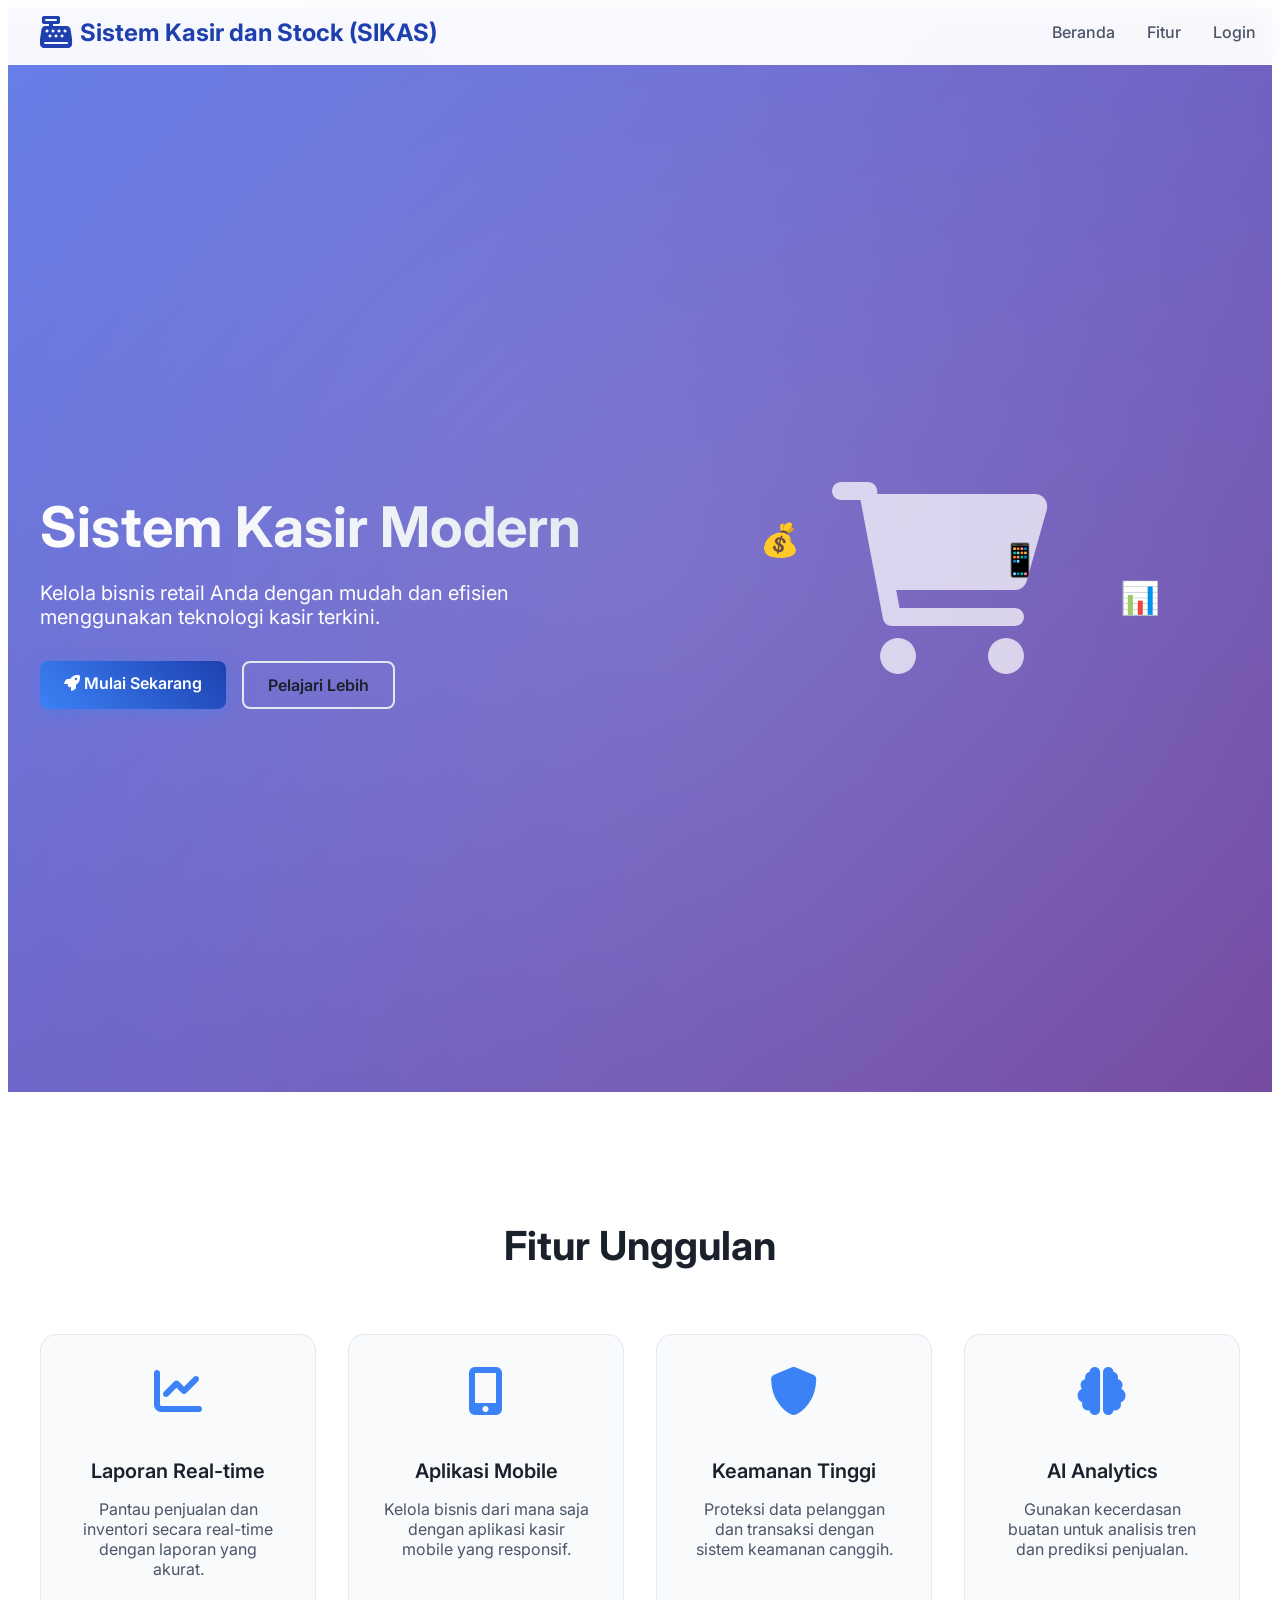
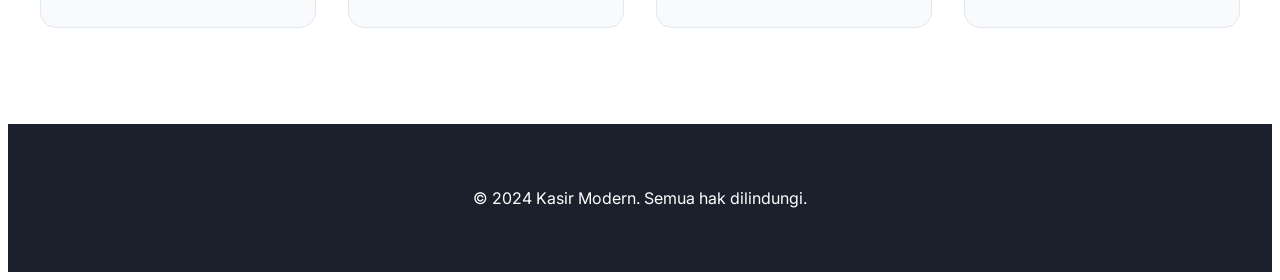
<file: index.html>
<!DOCTYPE html>
<html lang="id">
<head>
    <meta charset="UTF-8">
    <meta name="viewport" content="width=device-width, initial-scale=1.0">
    <title>Kasir Modern - Sistem Point of Sale Canggih</title>
    <link rel="stylesheet" href="assets/css/style.css">
    <link href="https://fonts.googleapis.com/css2?family=Inter:wght@300;400;600;700&display=swap" rel="stylesheet">
    <link rel="stylesheet" href="https://cdnjs.cloudflare.com/ajax/libs/font-awesome/6.0.0-beta3/css/all.min.css">
</head>
<body>
    <nav class="navbar">
        <div class="nav-container">
            <div class="logo">
                <i class="fas fa-cash-register"></i>
                <span>Sistem Kasir dan Stock (SIKAS)</span>
            </div>
            <div class="nav-links">
                <a href="#home">Beranda</a>
                <a href="#features">Fitur</a>
                <a href="pages/login.html">Login</a>
            </div>
        </div>
    </nav>

    <section id="home" class="hero">
        <div class="hero-content">
            <h1 class="animate-fade-in">Sistem Kasir Modern</h1>
            <p class="animate-fade-in-delay">Kelola bisnis retail Anda dengan mudah dan efisien menggunakan teknologi kasir terkini.</p>
            <div class="cta-buttons animate-slide-up">
                <a href="pages/login.html" class="btn btn-primary">
                    <i class="fas fa-rocket"></i> Mulai Sekarang
                </a>
                <a href="#features" class="btn btn-secondary">Pelajari Lebih</a>
            </div>
        </div>
        <div class="hero-image animate-bounce">
            <i class="fas fa-shopping-cart"></i>
            <div class="floating-elements">
                <div class="element el-1 animate-float">💰</div>
                <div class="element el-2 animate-float">📊</div>
                <div class="element el-3 animate-float">📱</div>
            </div>
        </div>
    </section>

    <section id="features" class="features">
        <div class="container">
            <h2 class="section-title animate-fade-in">Fitur Unggulan</h2>
            <div class="features-grid">
                <div class="feature-card animate-slide-left">
                    <i class="fas fa-chart-line"></i>
                    <h3>Laporan Real-time</h3>
                    <p>Pantau penjualan dan inventori secara real-time dengan laporan yang akurat.</p>
                </div>
                <div class="feature-card animate-slide-right">
                    <i class="fas fa-mobile-alt"></i>
                    <h3>Aplikasi Mobile</h3>
                    <p>Kelola bisnis dari mana saja dengan aplikasi kasir mobile yang responsif.</p>
                </div>
                <div class="feature-card animate-slide-left">
                    <i class="fas fa-shield-alt"></i>
                    <h3>Keamanan Tinggi</h3>
                    <p>Proteksi data pelanggan dan transaksi dengan sistem keamanan canggih.</p>
                </div>
                <div class="feature-card animate-slide-right">
                    <i class="fas fa-brain"></i>
                    <h3>AI Analytics</h3>
                    <p>Gunakan kecerdasan buatan untuk analisis tren dan prediksi penjualan.</p>
                </div>
            </div>
        </div>
    </section>

    <footer class="footer">
        <div class="container">
            <p>&copy; 2024 Kasir Modern. Semua hak dilindungi.</p>
        </div>
    </footer>

    <script src="assets/js/main.js"></script>
</body>
</html>
</file>
<file: assets/css/style.css>
body { font-family: 'Inter', sans-serif; }
.login-form { box-shadow: 0 10px 25px -3px rgba(0, 0, 0, 0.1), 0 4px 6px -2px rgba(0, 0, 0, 0.05); }
.login-input { border: 1px solid #e2e8f0; transition: border-color 0.15s ease-in-out, box-shadow 0.15s ease-in-out; }
.login-input:focus { border-color: #3b82f6; box-shadow: 0 0 0 3px rgba(59, 130, 246, 0.1); }


.container {
    max-width: 1200px;
    margin: 0 auto;
    padding: 0 20px;
}

.btn {
    display: inline-block;
    padding: 12px 24px;
    text-decoration: none;
    border-radius: 8px;
    font-weight: 600;
    transition: all 0.3s ease;
    text-align: center;
}

.btn-primary {
    background: linear-gradient(45deg, #3b82f6, #1e40af);
    color: white;
    box-shadow: 0 4px 15px rgba(59, 130, 246, 0.4);
}

.btn-primary:hover {
    transform: translateY(-2px);
    box-shadow: 0 6px 20px rgba(59, 130, 246, 0.6);
}

.btn-secondary {
    background: transparent;
    color: #1a202c;
    border: 2px solid #e2e8f0;
}

.btn-secondary:hover {
    background: #e2e8f0;
    transform: translateY(-2px);
}

/* Navbar */
.navbar {
    position: fixed;
    top: 0;
    width: 100%;
    background: rgba(255, 255, 255, 0.95);
    backdrop-filter: blur(10px);
    border-bottom: 1px solid rgba(255, 255, 255, 0.2);
    z-index: 1000;
    transition: all 0.3s ease;
}

.navbar.scrolled {
    box-shadow: 0 2px 10px rgba(0, 0, 0, 0.1);
}

.nav-container {
    display: flex;
    justify-content: space-between;
    align-items: center;
    padding: 1rem 2rem;
}

.logo {
    display: flex;
    align-items: center;
    font-size: 1.5rem;
    font-weight: 700;
    color: #1e40af;
}

.logo i {
    margin-right: 0.5rem;
    font-size: 2rem;
}

.nav-links {
    display: flex;
    gap: 2rem;
}

.nav-links a {
    text-decoration: none;
    color: #4a5568;
    font-weight: 500;
    transition: color 0.3s ease;
}

.nav-links a:hover {
    color: #1e40af;
}

/* Hero Section */
.hero {
    display: flex;
    align-items: center;
    justify-content: space-between;
    min-height: 100vh;
    padding: 120px 2rem 4rem;
    background: linear-gradient(135deg, #667eea 0%, #764ba2 100%);
    color: white;
    position: relative;
    overflow: hidden;
}

.hero::before {
    content: '';
    position: absolute;
    top: -50%;
    left: -50%;
    width: 200%;
    height: 200%;
    background: radial-gradient(circle, rgba(255,255,255,0.1) 0%, transparent 50%);
    animation: rotate 20s linear infinite;
}

.hero-content {
    max-width: 600px;
    z-index: 1;
}

.hero-content h1 {
    font-size: 3.5rem;
    font-weight: 700;
    margin-bottom: 1rem;
    background: linear-gradient(45deg, #fff, #e2e8f0);
    -webkit-background-clip: text;
    -webkit-text-fill-color: transparent;
    background-clip: text;
}

.hero-content p {
    font-size: 1.25rem;
    margin-bottom: 2rem;
    opacity: 0.9;
}

.cta-buttons {
    display: flex;
    gap: 1rem;
    flex-wrap: wrap;
}

.hero-image {
    flex: 1;
    display: flex;
    justify-content: center;
    align-items: center;
    position: relative;
    z-index: 1;
}

.hero-image i {
    font-size: 12rem;
    opacity: 0.8;
    color: rgba(255, 255, 255, 0.9);
}

.floating-elements {
    position: absolute;
    width: 100%;
    height: 100%;
}

.element {
    position: absolute;
    font-size: 2rem;
}

/* Features Section */
.features {
    background: white;
    padding: 6rem 0;
}

.section-title {
    text-align: center;
    font-size: 2.5rem;
    font-weight: 700;
    margin-bottom: 4rem;
    color: #1a202c;
}

.features-grid {
    display: grid;
    grid-template-columns: repeat(auto-fit, minmax(250px, 1fr));
    gap: 2rem;
}

.feature-card {
    background: #f8fafc;
    padding: 2rem;
    border-radius: 16px;
    text-align: center;
    transition: all 0.3s ease;
    border: 1px solid #e2e8f0;
}

.feature-card:hover {
    transform: translateY(-10px);
    box-shadow: 0 20px 40px rgba(0, 0, 0, 0.1);
}

.feature-card i {
    font-size: 3rem;
    color: #3b82f6;
    margin-bottom: 1.5rem;
}

.feature-card h3 {
    font-size: 1.25rem;
    font-weight: 600;
    margin-bottom: 1rem;
    color: #1a202c;
}

.feature-card p {
    color: #4a5568;
}

/* Footer */
.footer {
    background: #1a202c;
    color: white;
    padding: 3rem 0;
    text-align: center;
}

/* Animations */
@keyframes rotate {
    from { transform: rotate(0deg); }
    to { transform: rotate(360deg); }
}

.animate-fade-in {
    animation: fadeIn 1s ease-out;
}

@keyframes fadeIn {
    from { opacity: 0; transform: translateY(30px); }
    to { opacity: 1; transform: translateY(0); }
}

.animate-fade-in-delay {
    animation: fadeIn 1s ease-out 0.5s both;
}

.animate-slide-up {
    animation: slideUp 1s ease-out 1s both;
}

@keyframes slideUp {
    from { opacity: 0; transform: translateY(50px); }
    to { opacity: 1; transform: translateY(0); }
}

.animate-bounce {
    animation: bounce 2s infinite;
}

@keyframes bounce {
    0%, 20%, 50%, 80%, 100% { transform: translateY(0); }
    40% { transform: translateY(-10px); }
    60% { transform: translateY(-5px); }
}

.animate-float {
    animation: float 3s ease-in-out infinite;
}

.el-1 { animation-delay: 0s; top: 20%; left: 20%; }
.el-2 { animation-delay: 1s; top: 50%; left: 80%; }
.el-3 { animation-delay: 2s; top: 30%; left: 60%; }

@keyframes float {
    0%, 100% { transform: translateY(0px) rotate(0deg); }
    50% { transform: translateY(-20px) rotate(10deg); }
}

.animate-slide-left {
    animation: slideLeft 0.8s ease-out both;
}

@keyframes slideLeft {
    from { opacity: 0; transform: translateX(-50px); }
    to { opacity: 1; transform: translateX(0); }
}

.animate-slide-right {
    animation: slideRight 0.8s ease-out both;
}

@keyframes slideRight {
    from { opacity: 0; transform: translateX(50px); }
    to { opacity: 1; transform: translateX(0); }
}

/* Responsive Design */
@media (max-width: 768px) {
    .hero {
        flex-direction: column;
        text-align: center;
        padding: 120px 1rem 4rem;
    }

    .hero-content h1 {
        font-size: 2.5rem;
    }

    .cta-buttons {
        justify-content: center;
        flex-direction: column;
    }

    .hero-image {
        margin-top: 2rem;
    }

    .hero-image i {
        font-size: 8rem;
    }

    .nav-links {
        display: none;
    }

    .features-grid {
        grid-template-columns: 1fr;
    }

    .section-title {
        font-size: 2rem;
    }
}
</file>
